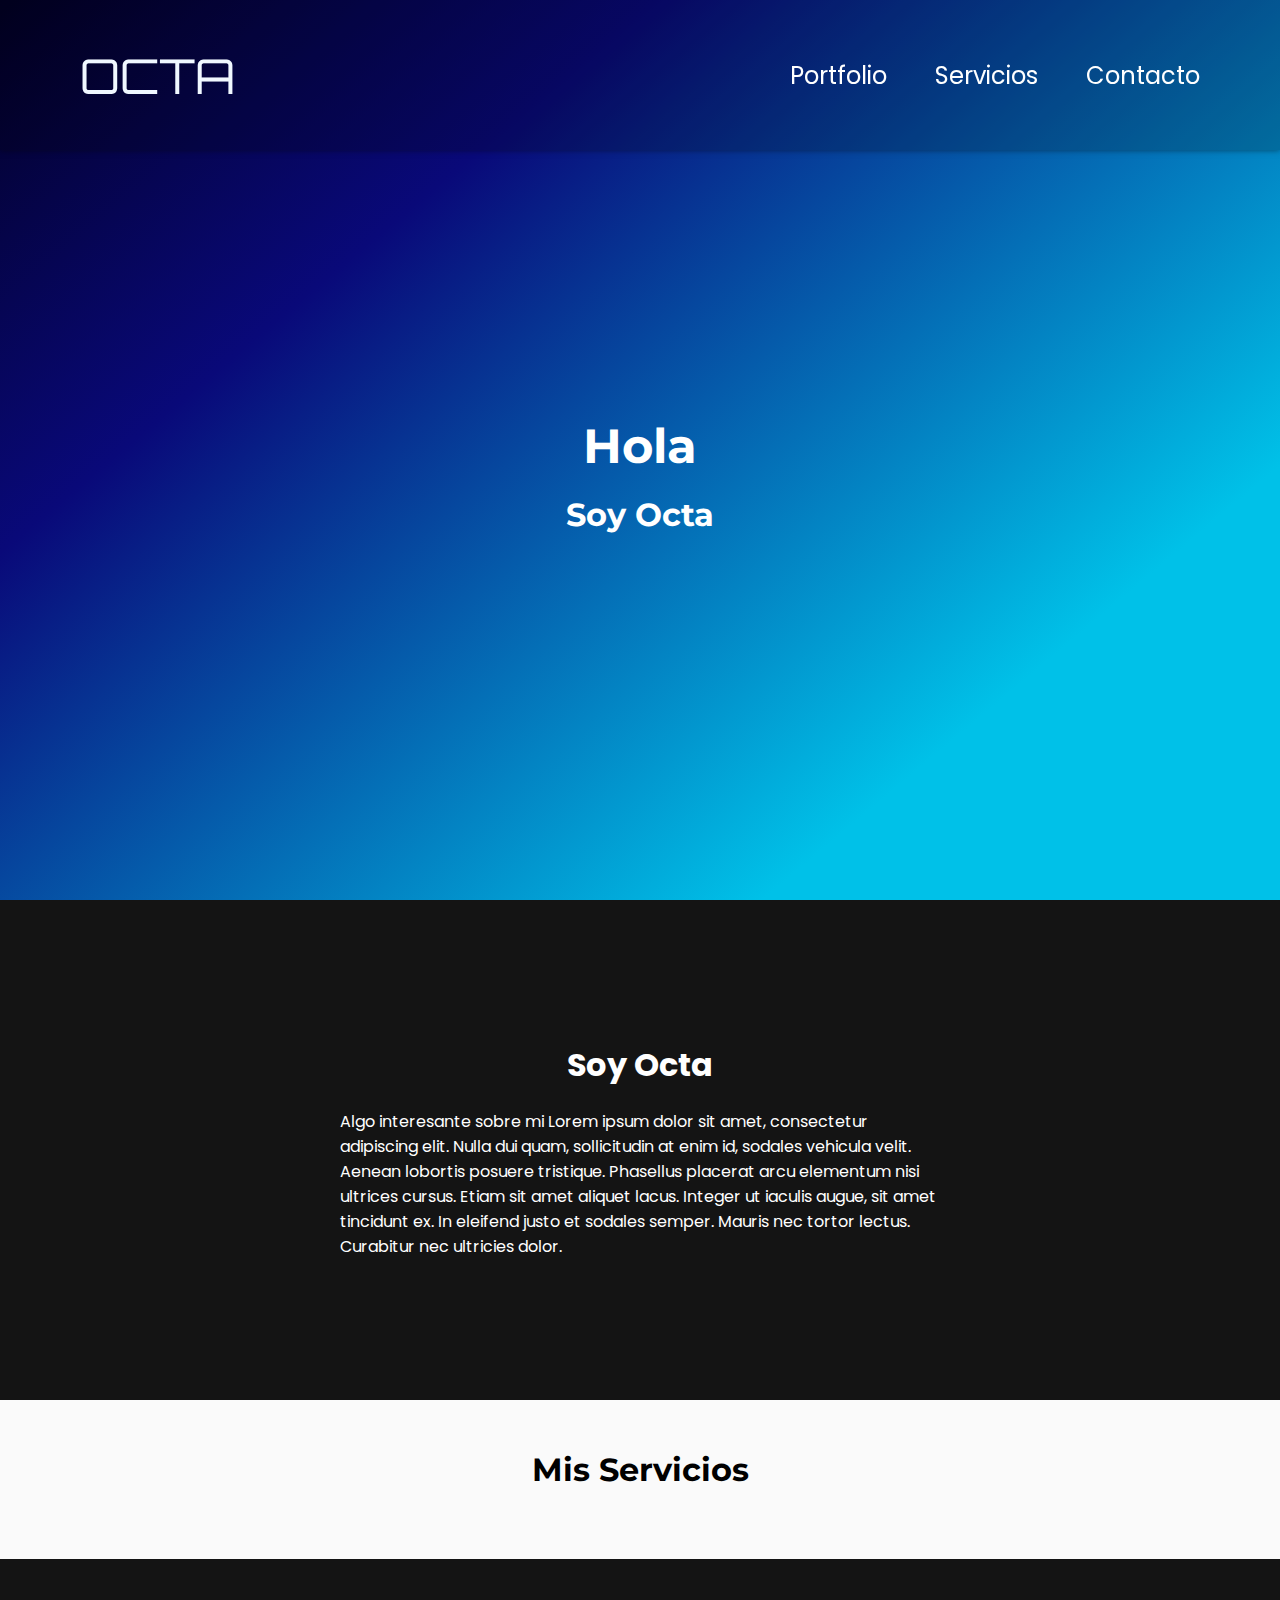
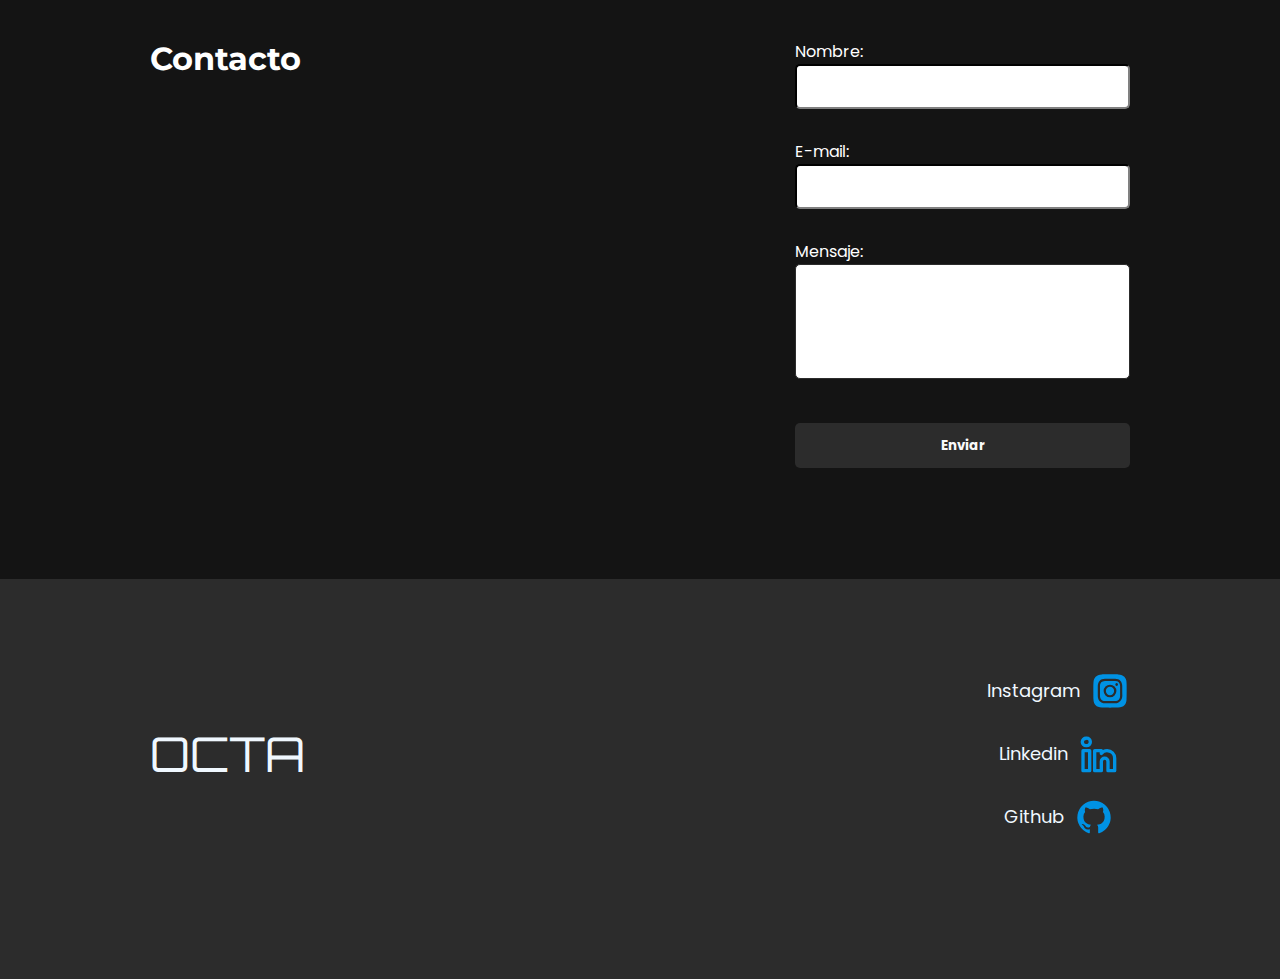
<file: index.html>
<!DOCTYPE html>
<html lang="en">
  <head>
    <meta charset="UTF-8" />
    <meta http-equiv="X-UA-Compatible" content="IE=edge" />
    <meta name="viewport" content="width=device-width, initial-scale=1.0" />

    <!-- font -->
    <link rel="preconnect" href="https://fonts.googleapis.com" />
    <link rel="preconnect" href="https://fonts.gstatic.com" crossorigin />
    <!-- Poppins -->
    <link
      href="https://fonts.googleapis.com/css2?family=Poppins&display=swap"
      rel="stylesheet"
    />
    <!-- montserrat font -->
    <link
      href="https://fonts.googleapis.com/css2?family=Montserrat:wght@700&display=swap"
      rel="stylesheet"
    />
    <!-- orbitron font -->
    <link
      href="https://fonts.googleapis.com/css2?family=Orbitron:wght@700&display=swap"
      rel="stylesheet"
    />

    <!-- header -->
    <script defer src="./components/header.js"></script>
    <link rel="stylesheet" href="./components/header.css" />
    <!-- Footer -->
    <script defer src="./components/footer.js"></script>
    <link rel="stylesheet" href="./components/footer.css" />
    <!-- Services -->
    <script defer src="./components/services.js"></script>
    <link rel="stylesheet" href="./components/services.css" />
    <!-- Contact -->
    <script src="./components/contact.js"></script>
    <link rel="stylesheet" href="./components/contact.css" />

    <link rel="stylesheet" href="./pages/index.css" />
    <script defer src="./pages/index.js"></script>

    <title>Home</title>
  </head>
  <body>
    <section class="home">
      <div class="home__container">
        <h1>Hola</h1>
        <h2>Soy Octa</h2>
      </div>
    </section>

    <section class="i-am">
      <div class="i-am__container">
        <div class="i-am__text-container">
          <h1 class="i-am__title">Soy Octa</h1>
          <p class="i-am__content">
            Algo interesante sobre mi Lorem ipsum dolor sit amet, consectetur
            adipiscing elit. Nulla dui quam, sollicitudin at enim id, sodales
            vehicula velit. Aenean lobortis posuere tristique. Phasellus
            placerat arcu elementum nisi ultrices cursus. Etiam sit amet aliquet
            lacus. Integer ut iaculis augue, sit amet tincidunt ex. In eleifend
            justo et sodales semper. Mauris nec tortor lectus. Curabitur nec
            ultricies dolor.
          </p>
        </div>
      </div>
    </section>

    <section class="services">
      <div class="services__container">
        <h2>Mis Servicios</h2>
      </div>
    </section>

    <section class="contact">
      <div class="contact__container"></div>
    </section>
  </body>
</html>
</file>
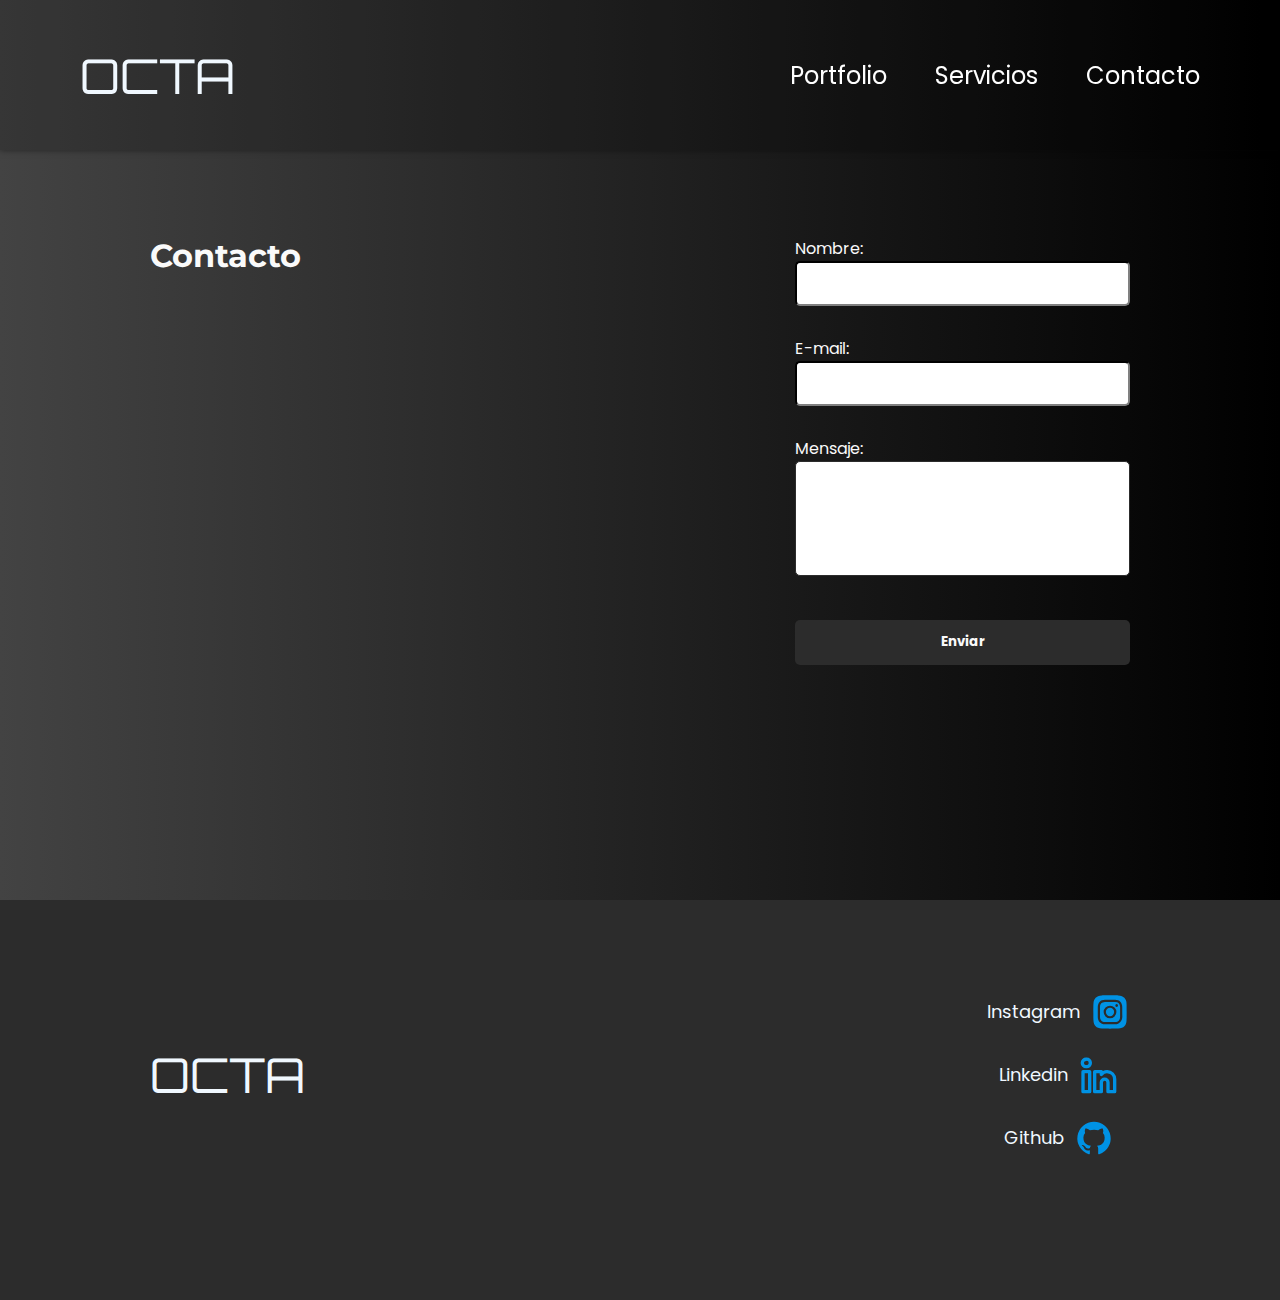
<file: contact.html>
<!DOCTYPE html>
<html lang="en">
  <head>
    <meta charset="UTF-8" />
    <meta http-equiv="X-UA-Compatible" content="IE=edge" />
    <meta name="viewport" content="width=device-width, initial-scale=1.0" />
    <!-- font -->
    <link rel="preconnect" href="https://fonts.googleapis.com" />
    <link rel="preconnect" href="https://fonts.gstatic.com" crossorigin />
    <!-- Poppins -->
    <link
      href="https://fonts.googleapis.com/css2?family=Poppins&display=swap"
      rel="stylesheet"
    />
    <!-- montserrat font -->
    <link
      href="https://fonts.googleapis.com/css2?family=Montserrat:wght@700&display=swap"
      rel="stylesheet"
    />
    <!-- orbitron font -->
    <link
      href="https://fonts.googleapis.com/css2?family=Orbitron:wght@700&display=swap"
      rel="stylesheet"
    />
    <!-- header -->
    <script defer src="./components/header.js"></script>
    <link rel="stylesheet" href="./components/header.css" />
    <!-- Footer -->
    <script defer src="./components/footer.js"></script>
    <link rel="stylesheet" href="./components/footer.css" />
    <!-- Contact -->
    <script src="./components/contact.js"></script>
    <link rel="stylesheet" href="./components/contact.css" />

    <script defer src="./pages/contact.js"></script>
    <link rel="stylesheet" href="./pages/contact.css" />

    <title>Contacto</title>
  </head>
  <body>
    <main class="contact">
      <div class="contact__container"></div>
    </main>
  </body>
</html>
</file>
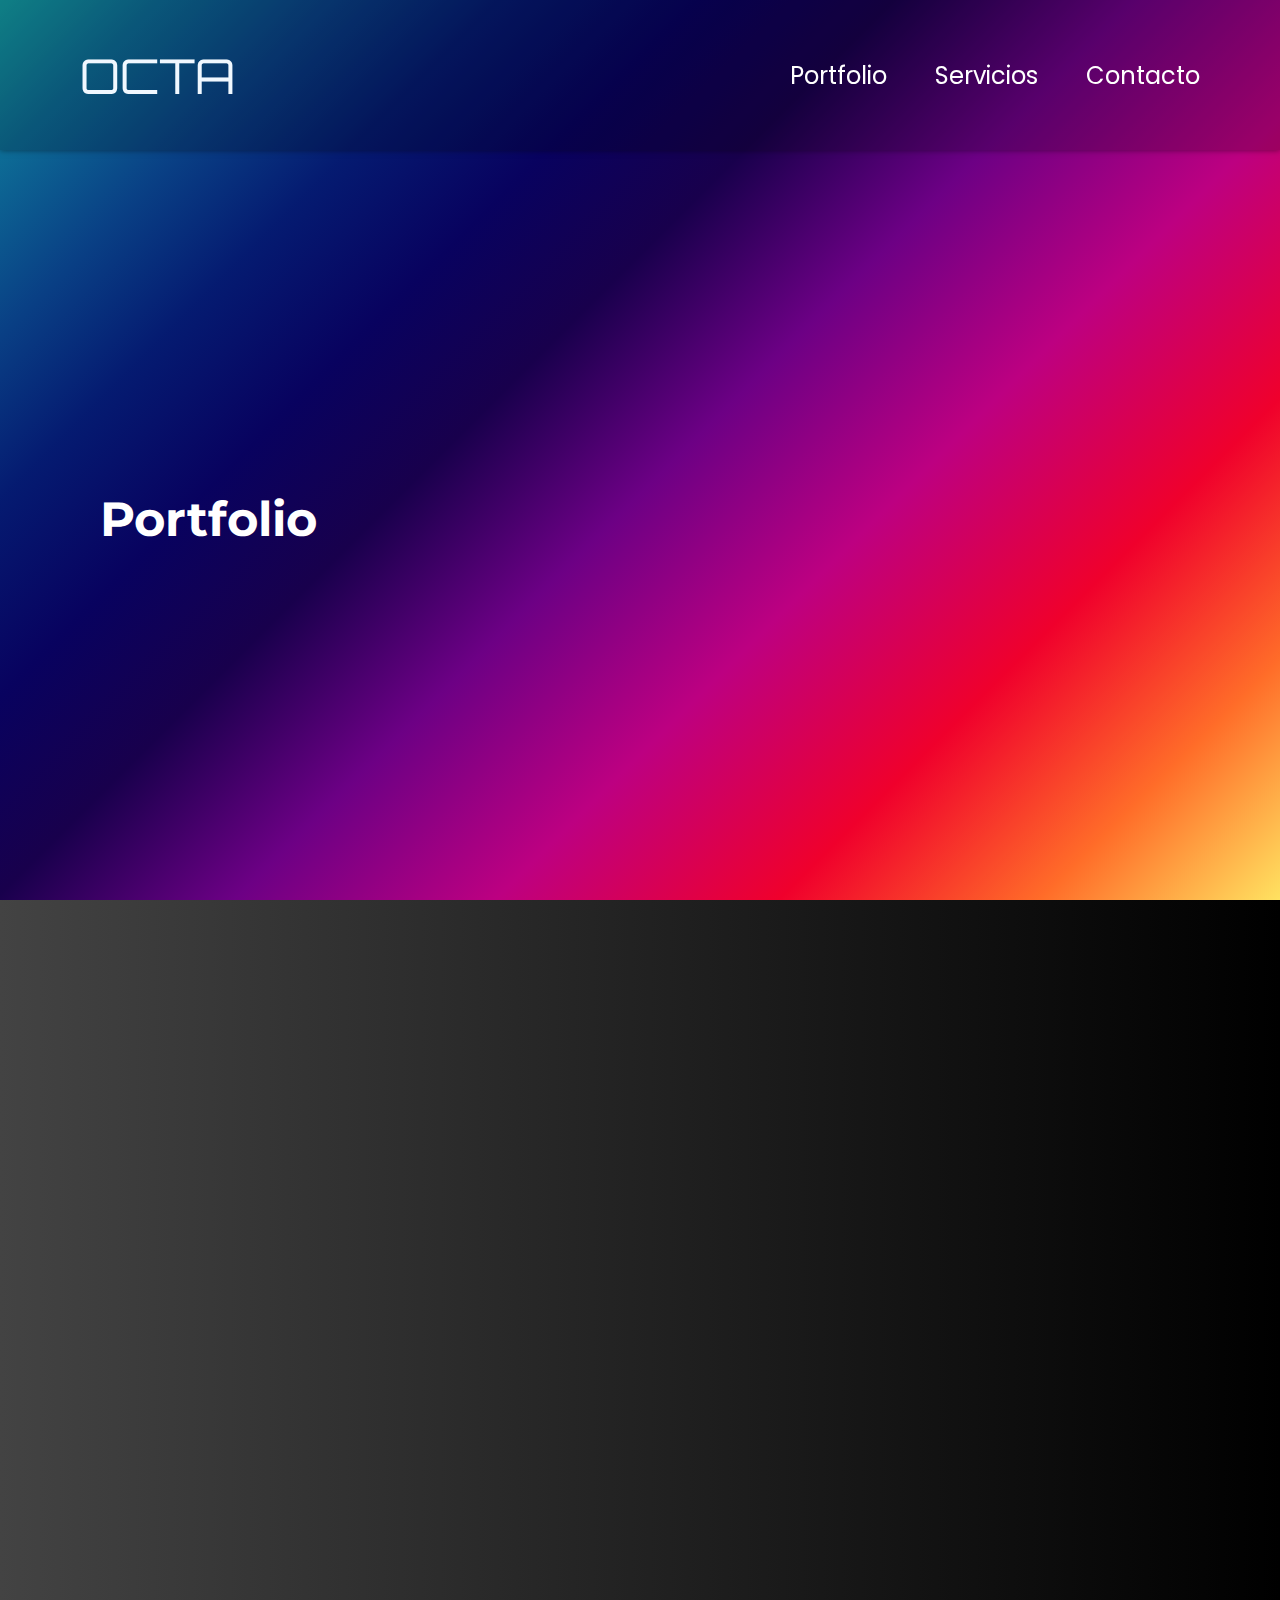
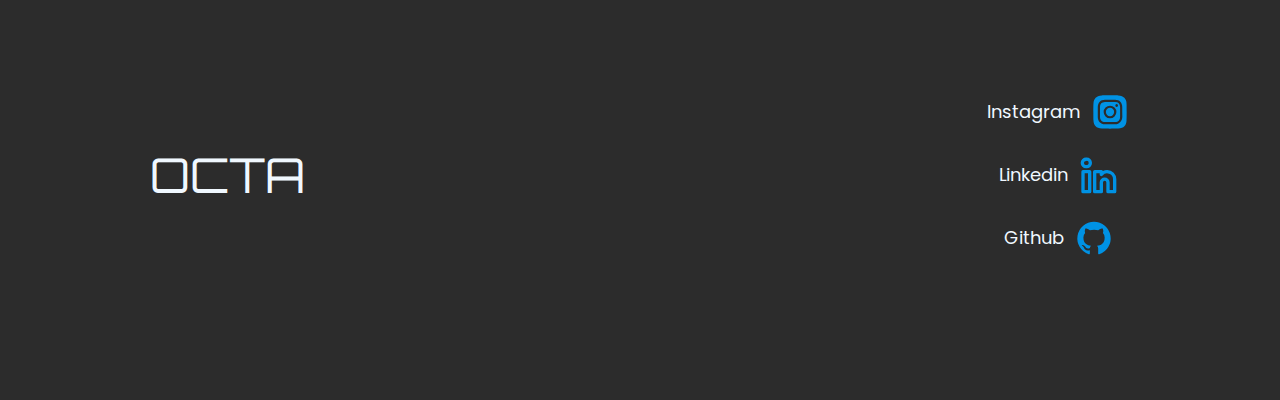
<file: portfolio.html>
<!DOCTYPE html>
<html lang="en">
  <head>
    <meta charset="UTF-8" />
    <meta http-equiv="X-UA-Compatible" content="IE=edge" />
    <meta name="viewport" content="width=device-width, initial-scale=1.0" />

    <!-- fonts -->
    <link rel="preconnect" href="https://fonts.googleapis.com" />
    <link rel="preconnect" href="https://fonts.gstatic.com" crossorigin />
    <!-- Poppins -->
    <link
      href="https://fonts.googleapis.com/css2?family=Poppins&display=swap"
      rel="stylesheet"
    />
    <!-- montserrat font -->
    <link
      href="https://fonts.googleapis.com/css2?family=Montserrat:wght@700&display=swap"
      rel="stylesheet"
    />
    <!-- orbitron font -->
    <link
      href="https://fonts.googleapis.com/css2?family=Orbitron:wght@700&display=swap"
      rel="stylesheet"
    />

    <!-- header -->
    <script defer src="./components/header.js"></script>
    <link rel="stylesheet" href="./components/header.css" />
    <!-- Footer -->
    <script defer src="./components/footer.js"></script>
    <link rel="stylesheet" href="./components/footer.css" />
    <!-- Proyects -->
    <script src="./components/proyects.js"></script>
    <link rel="stylesheet" href="./components/proyects.css" />

    <script src="./utils/getContentByType.js"></script>

    <script defer src="./pages/portfolio.js"></script>
    <link rel="stylesheet" href="./pages/portfolio.css" />

    <title>Portfolio</title>
  </head>
  <body>
    <main class="main">
      <h2 class="title">Portfolio</h2>
    </main>
    <section class="portfolio">
      <div class="proyects__container"></div>
    </section>
  </body>
</html>
</file>
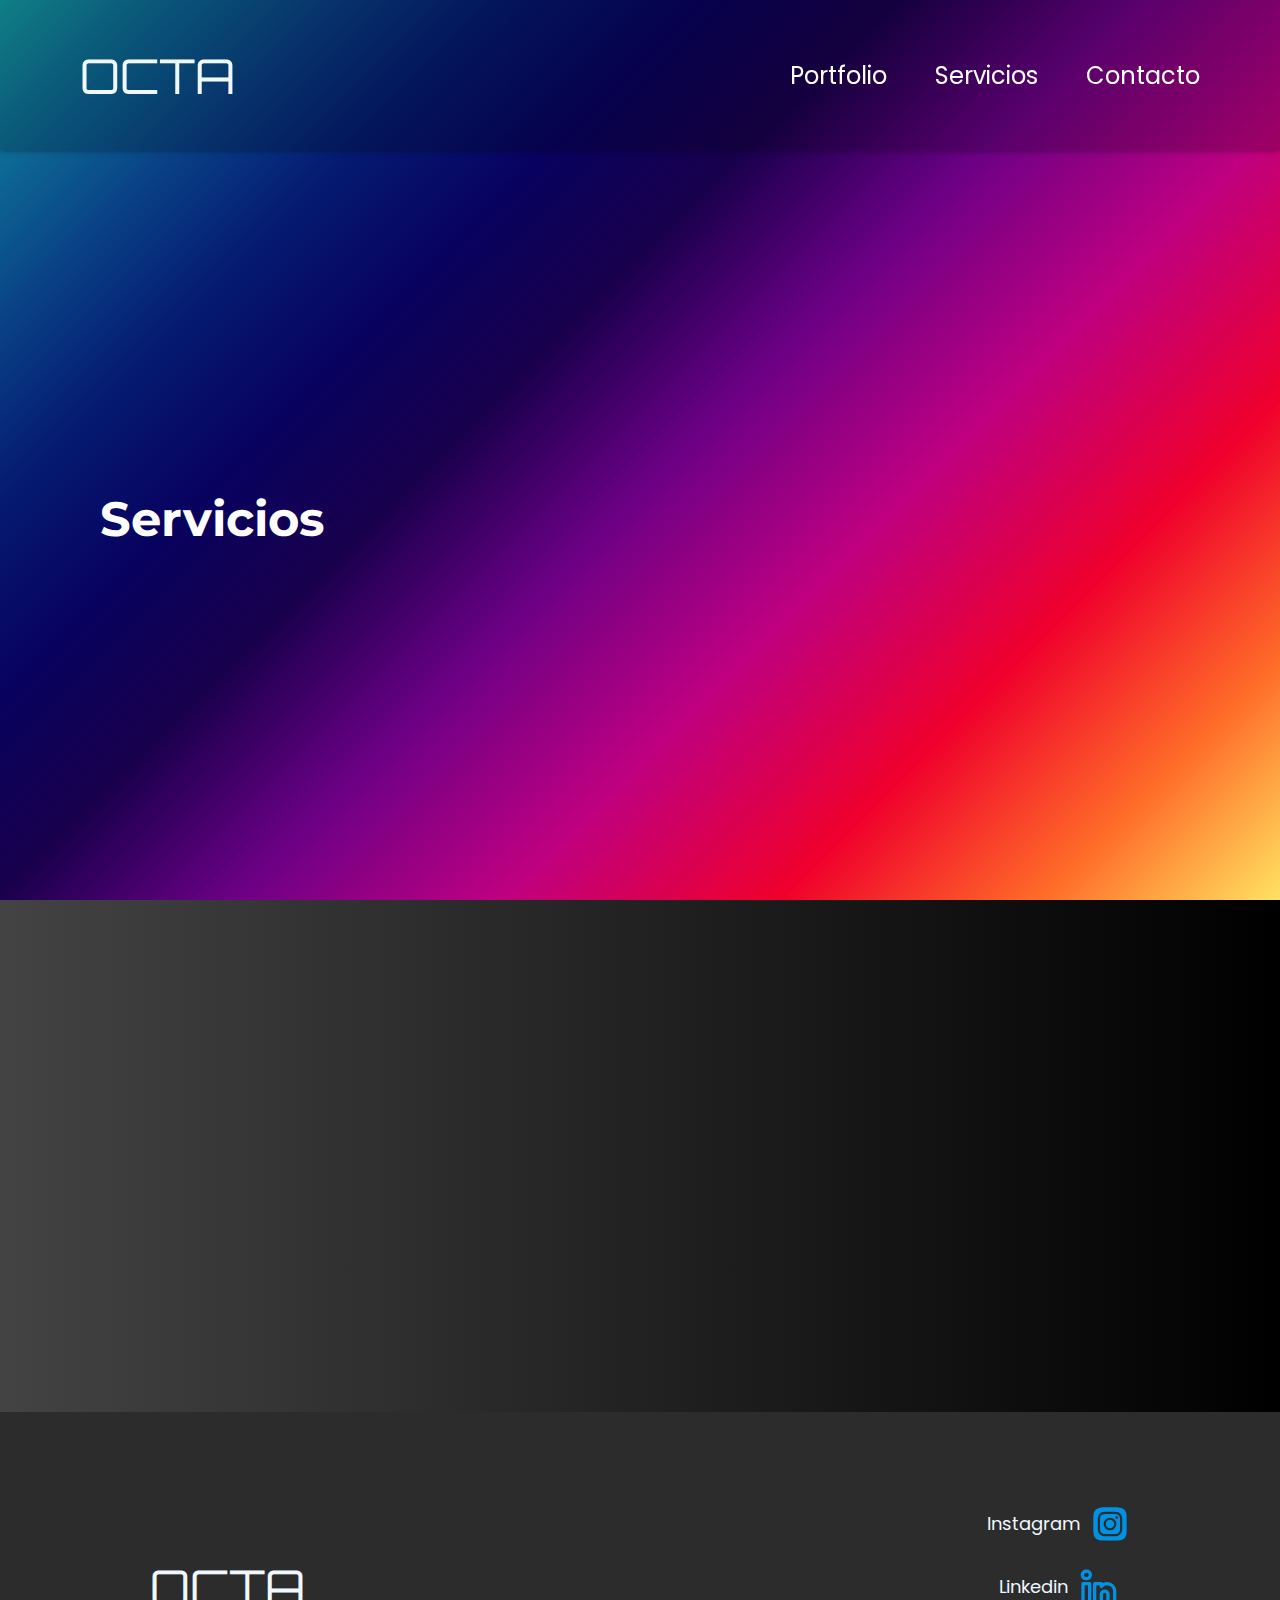
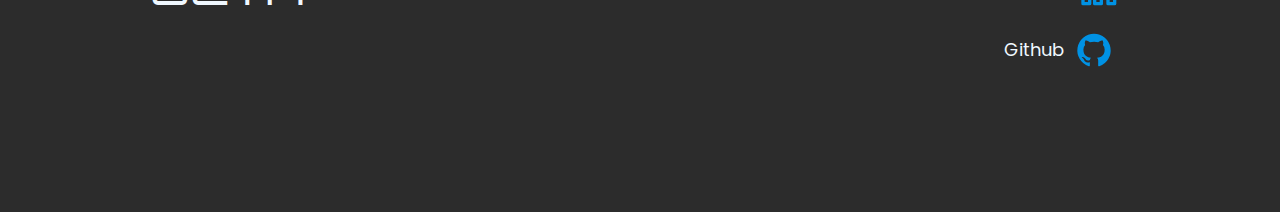
<file: services.html>
<!DOCTYPE html>
<html lang="en">
  <head>
    <meta charset="UTF-8" />
    <meta http-equiv="X-UA-Compatible" content="IE=edge" />
    <meta name="viewport" content="width=device-width, initial-scale=1.0" />
    <!-- font -->
    <link rel="preconnect" href="https://fonts.googleapis.com" />
    <link rel="preconnect" href="https://fonts.gstatic.com" crossorigin />
    <!-- Poppins -->
    <link
      href="https://fonts.googleapis.com/css2?family=Poppins&display=swap"
      rel="stylesheet"
    />
    <!-- montserrat font -->
    <link
      href="https://fonts.googleapis.com/css2?family=Montserrat:wght@700&display=swap"
      rel="stylesheet"
    />
    <!-- orbitron font -->
    <link
      href="https://fonts.googleapis.com/css2?family=Orbitron:wght@700&display=swap"
      rel="stylesheet"
    />

    <!-- header -->
    <script defer src="./components/header.js"></script>
    <link rel="stylesheet" href="./components/header.css" />
    <!-- Footer -->
    <script defer src="./components/footer.js"></script>
    <link rel="stylesheet" href="./components/footer.css" />
    <!-- Services -->
    <script defer src="./components/services.js"></script>
    <link rel="stylesheet" href="./components/services.css" />

    <script src="./utils/getContentByType.js"></script>

    <link rel="stylesheet" href="./pages/services.css" />
    <script defer src="./pages/services.js"></script>

    <title>Servicios</title>
  </head>
  <body>
    <main class="main">
      <h2 class="title">Servicios</h2>
    </main>
    <section class="services">
      <div class="services__container"></div>
    </section>
  </body>
</html>
</file>
<file: components/header.css>
.header {
  padding: 50px 80px;
  font-family: "Poppins", sans-serif;
  display: flex;
  align-items: center;
  height: 150px;
  background-color: #00000030;
  width: 100%;

  position: fixed;
  top: 0;

  z-index: 9;

  box-shadow: 0px 0px 6px 0px rgba(5, 5, 5, 0.5);
}

@media (max-width: 512px) {
  .header {
    padding: 25px 40px;
  }
}

.header > a {
  width: auto;
  height: auto;
  text-decoration: none;
}

.header__logo {
  display: inline;
  margin: 0;
  width: 200px;
  font-family: "Orbitron";
  font-size: 48px;
  color: aliceblue;
  font-style: normal;
}

.header__menu-btn {
  position: relative;
  display: flex;
  justify-content: center;
  align-items: center;
  width: 80px;
  height: 80px;
  cursor: pointer;
  transition: all 0.5s ease-in-out;
  margin-left: auto;
}

@media (min-width: 875px) {
  .header__menu-btn {
    display: none;
  }
}

.header__menu-btn__burger {
  width: 50px;
  height: 6px;
  background: #fff;
  border-radius: 5px;
  box-shadow: 0 2px 5px rgba(255, 101, 47, 0.2);
  transition: all 0.5s ease-in-out;
}

.header__menu-btn__burger::before,
.header__menu-btn__burger::after {
  content: "";
  position: absolute;
  width: 50px;
  height: 6px;
  background: #fff;
  border-radius: 5px;
  box-shadow: 0 2px 5px rgba(255, 101, 47, 0.2);
  transition: all 0.5s ease-in-out;
}
.header__menu-btn__burger::before {
  transform: translateY(-16px);
}
.header__menu-btn__burger::after {
  transform: translateY(16px);
}

/* ANIMATION */
.header__menu-btn.open .header__menu-btn__burger {
  background: transparent;
  box-shadow: none;
}
.header__menu-btn.open .header__menu-btn__burger::before {
  transform: rotate(45deg);
}
.header__menu-btn.open .header__menu-btn__burger::after {
  transform: rotate(-45deg);
}

.header__nav {
  display: inline;
  width: 450px;
  margin-left: auto;
}

.header__links {
  display: flex;
  align-items: center;
  justify-content: space-between;
  list-style: none;
  width: 100%;
}

@media (max-width: 875px) {
  .header__logo {
    width: 120px;
  }
  .header__links {
    display: none;
  }
}

.header__links-link > a {
  color: white;
  font-size: 24px;
  text-decoration: none;
}

.header__window {
  position: absolute;
  background-color: #141414de;
  height: calc(100vh - 150px);
  top: 150px;
  right: 0px;
  left: 0px;
  bottom: 550px;
  display: none;
}
.visible {
  display: block;
}

.header__window-links {
  margin: auto;
  display: flex;
  align-items: center;
  flex-direction: column;
  justify-content: center;
  gap: 100px;
  list-style: none;
  padding: 0;
  width: 100%;
  height: 100%;
}

.header__window-link > a {
  text-align: center;
  font-size: 48px;
  font-weight: 700;
  text-decoration: none;
  color: white;
  font-family: "Montserrat";
  height: 150px;
}
</file>
<file: components/footer.css>
.footer {
  height: 400px;
  padding: 80px 150px;
  background-color: #2c2c2c;
  color: aliceblue;
}

.footer__social__container {
  display: flex;
  flex-direction: column;
  justify-content: center;
  align-items: center;
}

.footer__container {
  display: flex;
  flex-direction: column;
}

.footer__logo {
  font-family: "Orbitron";
  font-size: 48px;
  margin-bottom: 30px;
  text-align: center;
}

@media (min-width: 875px) {
  .footer__container {
    flex-direction: row;
    justify-content: space-between;
  }
  .footer__logo {
    margin: auto 0;
    height: 100%;
  }
}

.footer__social-content {
  font-family: "Poppins";
  font-size: 18px;
  width: 100%;
  display: flex;
  align-items: center;
  justify-content: center;
  gap: 10px;
}

.footer__social-name {
  /* display: inline; */
}

.footer__social-icon {
  height: 40px;
}
</file>
<file: components/services.css>
.services__content-list {
  display: flex;
  align-items: center;
  justify-content: space-evenly;
  flex-direction: column;
  gap: 50px;
  width: 100%;
  min-height: 450px;
  list-style-type: none;
  list-style: none;
  padding: 0;
  margin: 0;
  font-family: "Poppins";
}

@media (min-width: 820px) {
  .services__content-list {
    flex-direction: row;
    height: 400px;
  }
}

.services__content__item {
  margin: 0;
  width: 300px;
  min-height: 450px;
  height: 100%;
  max-height: 450px;
  display: flex;
  flex-direction: column;
  align-items: center;
  justify-content: space-between;
}

.services__content-img {
  width: 200px;
  height: 200px;
  min-width: 200px;
  min-height: 200px;
  border-radius: 100%;
}

@media (min-width: 820px) {
  .services__content-img {
    height: 150px;
  }
}

.services__content-title {
  font-size: 24px;
  font-weight: 700;
  margin-top: 15px;
  margin-bottom: 15px;
  text-align: center;
}

.services__content-description {
  font-size: 16px;
  font-weight: 400;
  text-align: center;
  margin: 0;
}
</file>
<file: components/contact.css>
.contact__form {
  display: flex;
  flex-direction: column;
  height: 100%;
  width: 100%;
  align-items: center;
  justify-content: center;
}

@media (min-width: 875px) {
  .contact__form {
    flex-direction: row;
    justify-content: space-between;
    gap: 30px;
  }
}

.contact__form__input-container {
  display: flex;
  flex-direction: column;
  align-items: center;
  justify-content: flex-start;
  height: 100%;
}

.contact__form__title {
  font-family: "Montserrat";
  font-weight: 700;
  font-size: 32px;
  margin-top: 0;
}

@media (min-width: 875px) {
  .contact__form__title {
    margin-bottom: auto;
  }
}
.contact__form__label {
  margin-bottom: 30px;
}
.contact__form__label > p {
  margin: 0;
  font-family: "Poppins";
  font-weight: 400;
}

.contact__form__input {
  width: 335px;
  height: 45px;
  border-radius: 5px;
  /* border: none; */
  border-color: #2c2c2c;
}

.contact__form__label > textarea {
  height: 115px;
  resize: none;
}

.contact__form__button {
  height: 45px;
  width: 335px;
  margin-top: 10px;
  background-color: #2c2c2c;
  border: none;
  border-radius: 5px;
  color: #fafafa;
  font-family: "Poppins";
  font-weight: 700;
}
</file>
<file: pages/index.css>
* {
  box-sizing: border-box;
}

body {
  margin: 0;
  background-color: blue;
}

.home {
  height: 100vh;
  width: 100%;
  min-height: 420px;
  max-height: 1024px;
  color: #ffffff;
  font-family: "Montserrat", sans-serif;
  background: rgb(2, 0, 36);
  background: linear-gradient(
    140deg,
    rgba(2, 0, 36, 1) 0%,
    rgba(9, 9, 121, 1) 28%,
    rgba(0, 193, 232, 1) 78%
  );
}

.home__container {
  display: flex;
  flex-direction: column;
  align-items: center;
  justify-content: center;
  height: 100%;
  max-height: 800px;
  padding-top: 150px;
}

.home__container > h1,
.home__container > h2 {
  text-align: center;
  margin: 10px;
  font-weight: 700;
}

.home__container > h1 {
  font-size: 48px;
}

.home__container > h2 {
  font-size: 32px;
}

.i-am {
  height: 500px;
  min-height: 500px;
  max-height: 512px;
  background-color: #141414;
  padding: 60px 40px;
  color: white;
  font-family: "Poppins";
}

.i-am__container {
  height: 100%;
  width: 100%;
  display: flex;
  align-items: center;
  justify-content: center;
}

.i-am__text-container {
  max-width: 600px;
  max-height: 400px;
  margin: auto;
}

.i-am__title {
  margin: 0;
  text-align: center;
  font-size: 32px;
  margin-bottom: 20px;
  font-weight: 700;
}

.i-am__content {
  margin: 0;
  text-align: left;
  font-size: 16px;
}

.services {
  height: auto;
  max-height: 1024px;
  width: 100%;
  background-color: #fafafa;
  padding: 50px;
  max-height: 2048px;
}

.services__container {
  height: 100%;
  width: 100%;
}

.services__container > h2 {
  font-family: "Montserrat";
  font-size: 32px;
  font-weight: 700;
  text-align: center;
  margin-top: 0px;
  margin-bottom: 20px;
}

.contact {
  height: auto;
  min-height: 620px;
  background-color: #141414;
  padding: 100px 20px;
  color: white;
}

@media (min-width: 875px) {
  .contact {
    padding: 80px 150px;
  }
}

.contact__container {
  height: 100%;
}
</file>
<file: pages/contact.css>
* {
  box-sizing: border-box;
}

body {
  margin: 0;
}

.contact {
  height: 100vh;
  width: 100%;
  min-height: 420px;
  max-height: 1024px;
  padding: 150px;
  display: flex;
  justify-content: center;
  align-items: center;
  background: #000000; /* fallback for old browsers */
  background: -webkit-linear-gradient(
    to right,
    #434343,
    #000000
  ); /* Chrome 10-25, Safari 5.1-6 */
  background: linear-gradient(
    to right,
    #434343,
    #000000
  ); /* W3C, IE 10+/ Edge, Firefox 16+, Chrome 26+, Opera 12+, Safari 7+ */
}

.contact__container {
  /* margin: 100px 100px; */
  /* margin: auto auto; */
  width: 100%;
  color: #fafafa;
  /* height: 100%; */
}
</file>
<file: components/proyects.css>
.proyects {
  display: flex;
  flex-direction: column;
  justify-content: space-between;
  align-items: center;
  flex-wrap: wrap;
  column-gap: 50px;
  row-gap: 80px;
  height: 100%;
  margin: 0;
  padding: 0;
  list-style: none;
}

@media (min-width: 940px) {
  .proyects {
    flex-direction: row;
  }
}

.proyect__item-container {
  width: 300px;
  height: 300px;
  display: flex;
  flex-direction: column;
  justify-content: space-between;
}

.proyect__item-img {
  width: 100px;
  height: 100px;
  min-height: 100px;
  width: auto;
}

.proyect__item-description,
.proyect__item-title,
.proyect__item-link {
  margin: 0;
  text-align: center;
}

.proyect__item-title {
  font-size: 24px;
  font-weight: 700;
  font-family: "Poppins";
}

.proyect__item-link {
  margin-top: 15px;
  font-size: 24px;
  font-weight: 700;
  font-family: "Poppins";
  color: coral;
  font-style: none;
  text-decoration: none;
}

.proyect__item-description {
  font-size: 16px;
  font-weight: 400;
}
</file>
<file: pages/portfolio.css>
* {
  box-sizing: border-box;
}

body {
  margin: 0;
  background-color: rgba(5, 18, 14, 0.485);
}

.main {
  height: 100vh;
  padding-top: 50vh;
  color: white;
  background-image: linear-gradient(
    315deg,
    hsl(49deg 100% 69%) 0%,
    hsl(19deg 100% 58%) 11%,
    hsl(349deg 100% 47%) 23%,
    hsl(319deg 100% 37%) 36%,
    hsl(289deg 100% 26%) 48%,
    hsl(259deg 100% 15%) 59%,
    hsl(244deg 96% 19%) 68%,
    hsl(228deg 92% 23%) 77%,
    hsl(213deg 87% 28%) 85%,
    hsl(198deg 84% 32%) 93%,
    hsl(183deg 79% 36%) 100%
  );
}

.portfolio {
  height: auto;
  min-height: 512px;
  height: auto;
  width: 100vw;
  background: #000000; /* fallback for old browsers */
  background: -webkit-linear-gradient(
    to right,
    #434343,
    #000000
  ); /* Chrome 10-25, Safari 5.1-6 */
  background: linear-gradient(
    to right,
    #434343,
    #000000
  ); /* W3C, IE 10+/ Edge, Firefox 16+, Chrome 26+, Opera 12+, Safari 7+ */
  padding: 100px 80px;
}

.proyects__container {
  height: 100%;
  min-height: 500px;
  color: white;
  display: flex;
  align-items: center;
  justify-content: center;
}

.title {
  margin-left: 100px;
  font-size: 48px;
  font-weight: 700;
  font-family: "Montserrat";
}
</file>
<file: pages/services.css>
* {
  box-sizing: border-box;
}

body {
  margin: 0;
  background-color: rgba(5, 18, 14, 0.485);
  color: white;
}
.main {
  padding-top: 50vh;
  height: 100vh;

  background-image: linear-gradient(
    315deg,
    hsl(49deg 100% 69%) 0%,
    hsl(19deg 100% 58%) 11%,
    hsl(349deg 100% 47%) 23%,
    hsl(319deg 100% 37%) 36%,
    hsl(289deg 100% 26%) 48%,
    hsl(259deg 100% 15%) 59%,
    hsl(244deg 96% 19%) 68%,
    hsl(228deg 92% 23%) 77%,
    hsl(213deg 87% 28%) 85%,
    hsl(198deg 84% 32%) 93%,
    hsl(183deg 79% 36%) 100%
  );
}

.services__container {
  height: 100%;
  width: 100%;
}

.services {
  padding: 40px;
  min-height: 512px;
  height: auto;
  width: 100vw;
  background: #000000; /* fallback for old browsers */
  background: -webkit-linear-gradient(
    to right,
    #434343,
    #000000
  ); /* Chrome 10-25, Safari 5.1-6 */
  background: linear-gradient(
    to right,
    #434343,
    #000000
  ); /* W3C, IE 10+/ Edge, Firefox 16+, Chrome 26+, Opera 12+, Safari 7+ */
}

.title {
  margin-left: 100px;
  font-size: 48px;
  font-weight: 700;
  font-family: "Montserrat";
  color: white;
}
</file>
